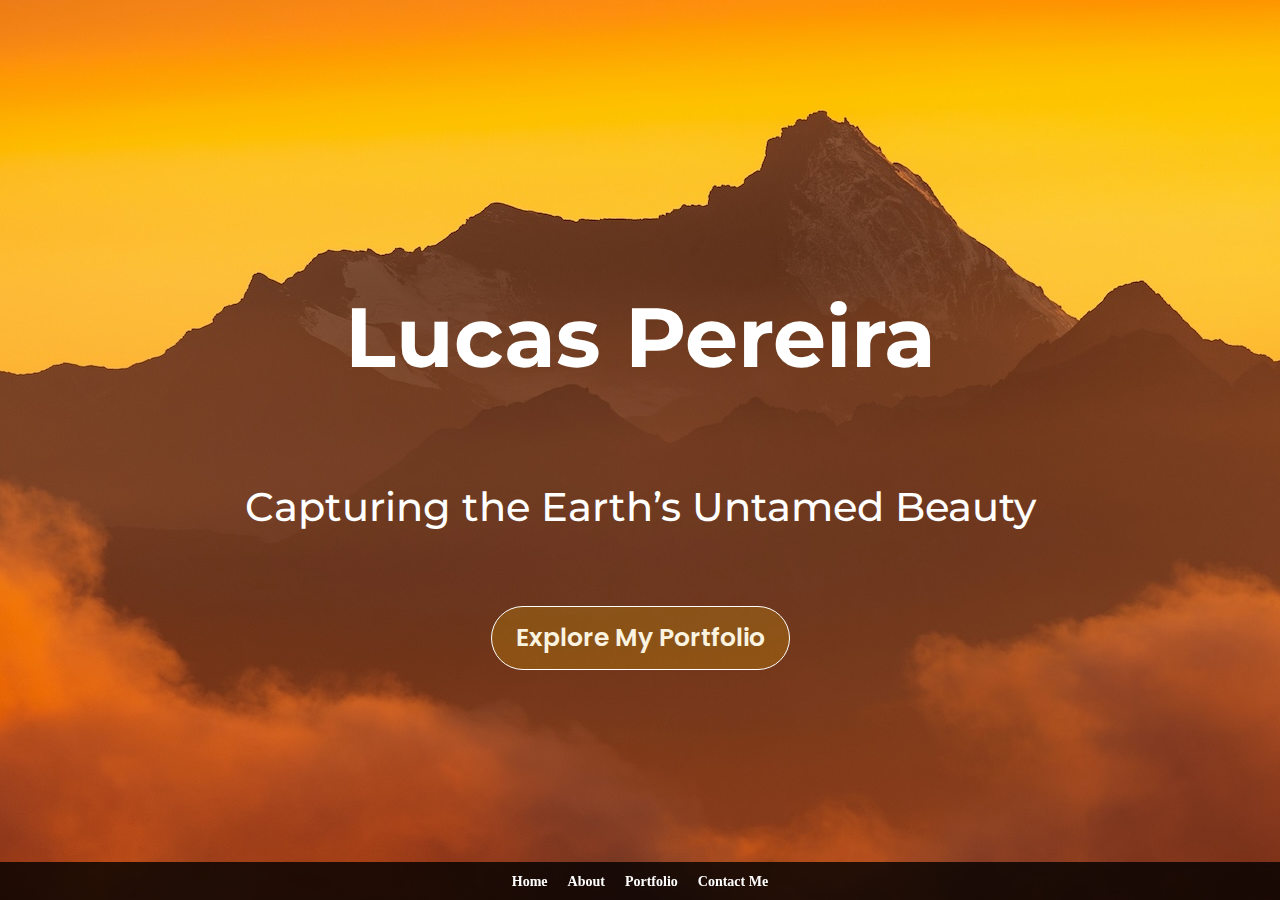
<file: index.html>
<!doctype html>
<html lang="en-US">
  <head>
    <meta charset="utf-8" />
    <meta name="viewport" content="width=device-width" />
    <title>Lucas Pereira | Landscape Photography</title>
    <link href="styles/style.css" rel="stylesheet" />
    <link rel="preconnect" href="https://fonts.googleapis.com">
    <link rel="preconnect" href="https://fonts.gstatic.com" crossorigin>
    <link href="https://fonts.googleapis.com/css2?family=Montserrat:ital,wght@0,100..900;1,100..900&family=Poppins:ital,wght@0,100;0,200;0,300;0,400;0,500;0,600;0,700;0,800;0,900;1,100;1,200;1,300;1,400;1,500;1,600;1,700;1,800;1,900&family=Roboto:ital,wght@0,100..900;1,100..900&display=swap" rel="stylesheet">
  </head>
  <body>
    <div class="hero">
        <h1>Lucas Pereira</h1>
        <br>
        <p class="tagline">Capturing the Earth’s Untamed Beauty</p>
        <a href="portfolio.html" class="button">Explore My Portfolio</a>
        <!-- <input class="button" type="submit" value = "Explore My Portfolio" /> -->
    </div>
    <footer>
        <ul class="footer-nav">
            <li><a href="index.html">Home</a></li>
            <li><a href="about.html">About</a></li>
            <li><a href="portfolio.html">Portfolio</a></li>
            <li><a href="contact.html">Contact Me</a></li>
        </ul>
    </footer>
  </body>
</html>
</file>
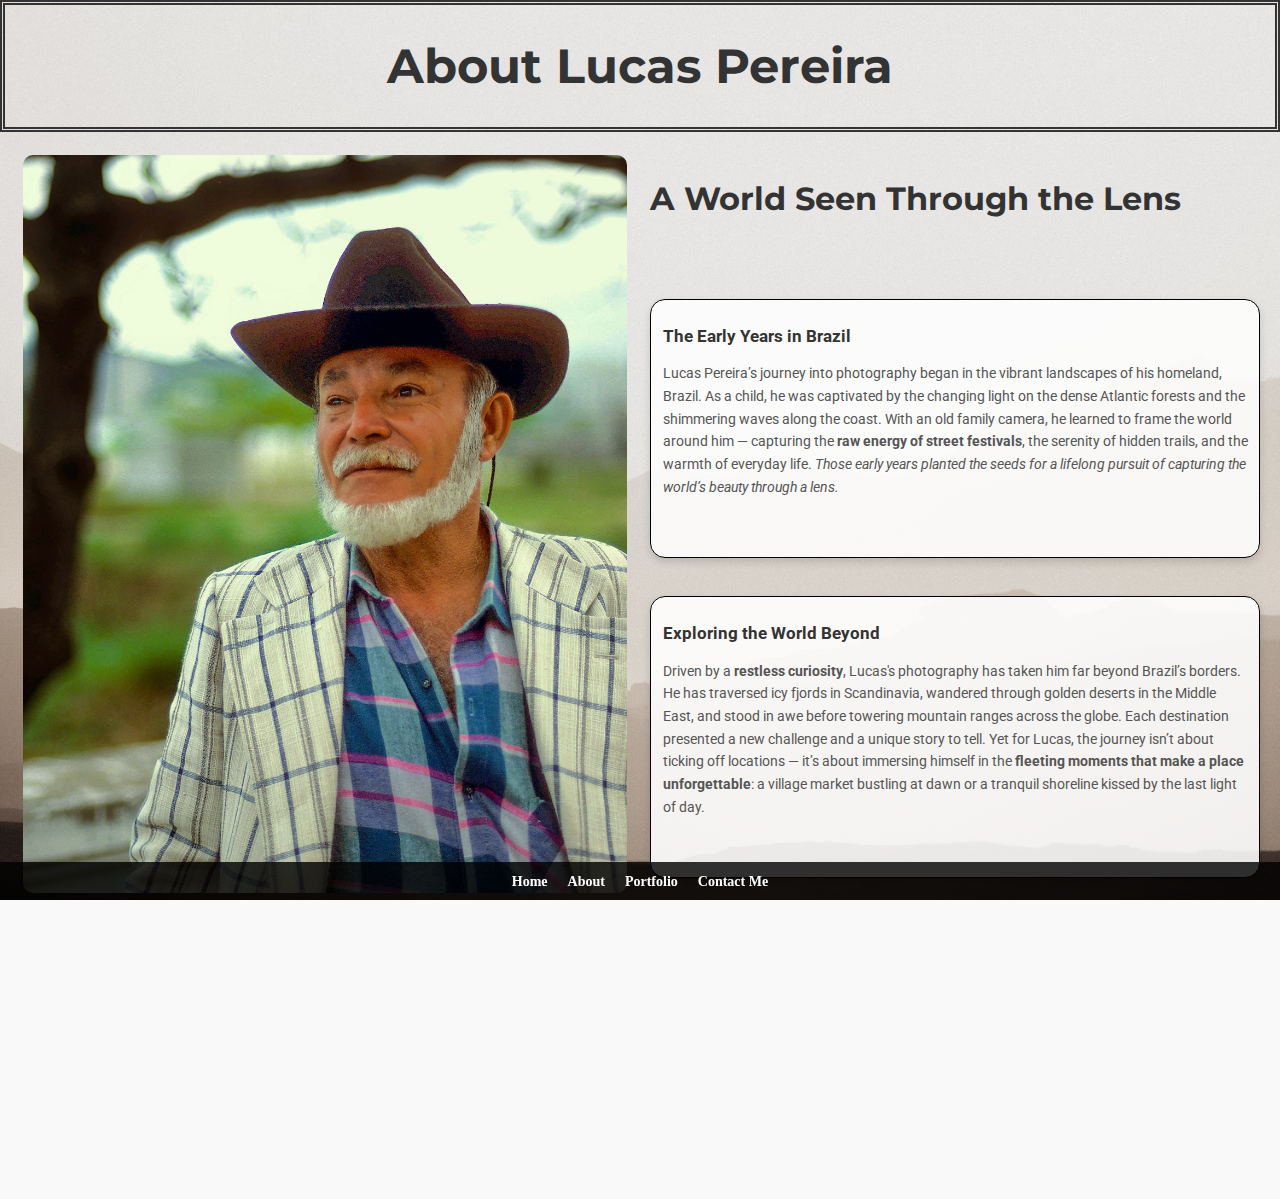
<file: about.html>
<!doctype html>
<html lang="en-US">
  <head>
    <meta charset="utf-8" />
    <meta name="viewport" content="width=device-width" />
    <title>Lucas Pereira | Landscape Photography</title>
    <link href="styles/about_style.css" rel="stylesheet" />
    <link rel="preconnect" href="https://fonts.googleapis.com">
    <link rel="preconnect" href="https://fonts.gstatic.com" crossorigin>
    <link href="https://fonts.googleapis.com/css2?family=Montserrat:ital,wght@0,100..900;1,100..900&family=Poppins:ital,wght@0,100;0,200;0,300;0,400;0,500;0,600;0,700;0,800;0,900;1,100;1,200;1,300;1,400;1,500;1,600;1,700;1,800;1,900&family=Roboto:ital,wght@0,100..900;1,100..900&display=swap" rel="stylesheet">
  </head>
  <body>
    <div class="about">
      <div class="box">
        <div class="one">
          <h1>About Lucas Pereira</h1>
        </div>
        <div class="two">
          <section class="about">
              <div class = "about-container">
                <div class="about-image">
                  <img src="images/portrait.jpg">
                </div>
                <div class="title">
                  <h2>
                    A World Seen Through the Lens
                  </h2>
                </div>
  
                <div class="Card_1">
                    
                    <h3>
                      The Early Years in Brazil
                    </h3>
  
                    <p>Lucas Pereira’s journey into photography began in the vibrant landscapes of his homeland, <span class="highlight">Brazil</span>. As a child, he was captivated by the changing light on the dense Atlantic forests and the shimmering waves along the coast. With an old family camera, he learned to frame the world around him — capturing the <strong>raw energy of street festivals</strong>, the serenity of hidden trails, and the warmth of everyday life. <em>Those early years planted the seeds for a lifelong pursuit of capturing the world’s beauty through a lens.</em></p>
  
                </div>
  
                <div class="Card_2">
                    <h3>
                      Exploring the World Beyond
                    </h3>
  
                    <p>Driven by a <strong>restless curiosity</strong>, Lucas's photography has taken him far beyond <span class="highlight">Brazil’s borders</span>. He has traversed <span class="highlight">icy fjords in Scandinavia</span>, wandered through <span class="highlight">golden deserts in the Middle East</span>, and stood in awe before <span class="highlight">towering mountain ranges</span> across the globe. Each destination presented a new challenge and a unique story to tell. Yet for Lucas, the journey isn’t about ticking off locations — it’s about immersing himself in the <strong>fleeting moments that make a place unforgettable</strong>: a village market bustling at dawn or a tranquil shoreline kissed by the last light of day.</p>   
                </div>
        
                <div class="Card_3">
                    <h3>
                      The Philosophy Behind the Lens
                    </h3>
  
                    <p>For Lucas Pereira, photography is a meditation on life’s beauty and impermanence. He believes that every photograph should <strong>invite viewers to see the world anew</strong> — to pause, reflect, and reconnect with nature’s rhythms. His work isn’t about capturing perfection but about <span class="highlight">honouring the authentic and often overlooked details</span>: the texture of windswept grass, the play of shadows on a rocky cliff, or the gentle dance of leaves in a forest breeze. <em>“The camera,” Lucas says, “isn’t just a tool; it’s a bridge between my experience and yours.”</em></p>  
                </div>
  
                <div class="Card_4">
                    <blockquote>
                      <p>“The world moves fast — but through a lens, time slows, and <strong>beauty reveals itself in unexpected places</strong>.”</p>
                      <p>— Lucas Pereira</p>
                </div>
              </div>  
          </section>
        </div>
    </div>

    </div>
    <footer>
      <ul class="footer-nav">
          <li><a href="index.html">Home</a></li>
          <li><a href="about.html">About</a></li>
          <li><a href="portfolio.html">Portfolio</a></li>
          <li><a href="contact.html">Contact Me</a></li>
      </ul>
    </footer>
</body>
</html>
</file>
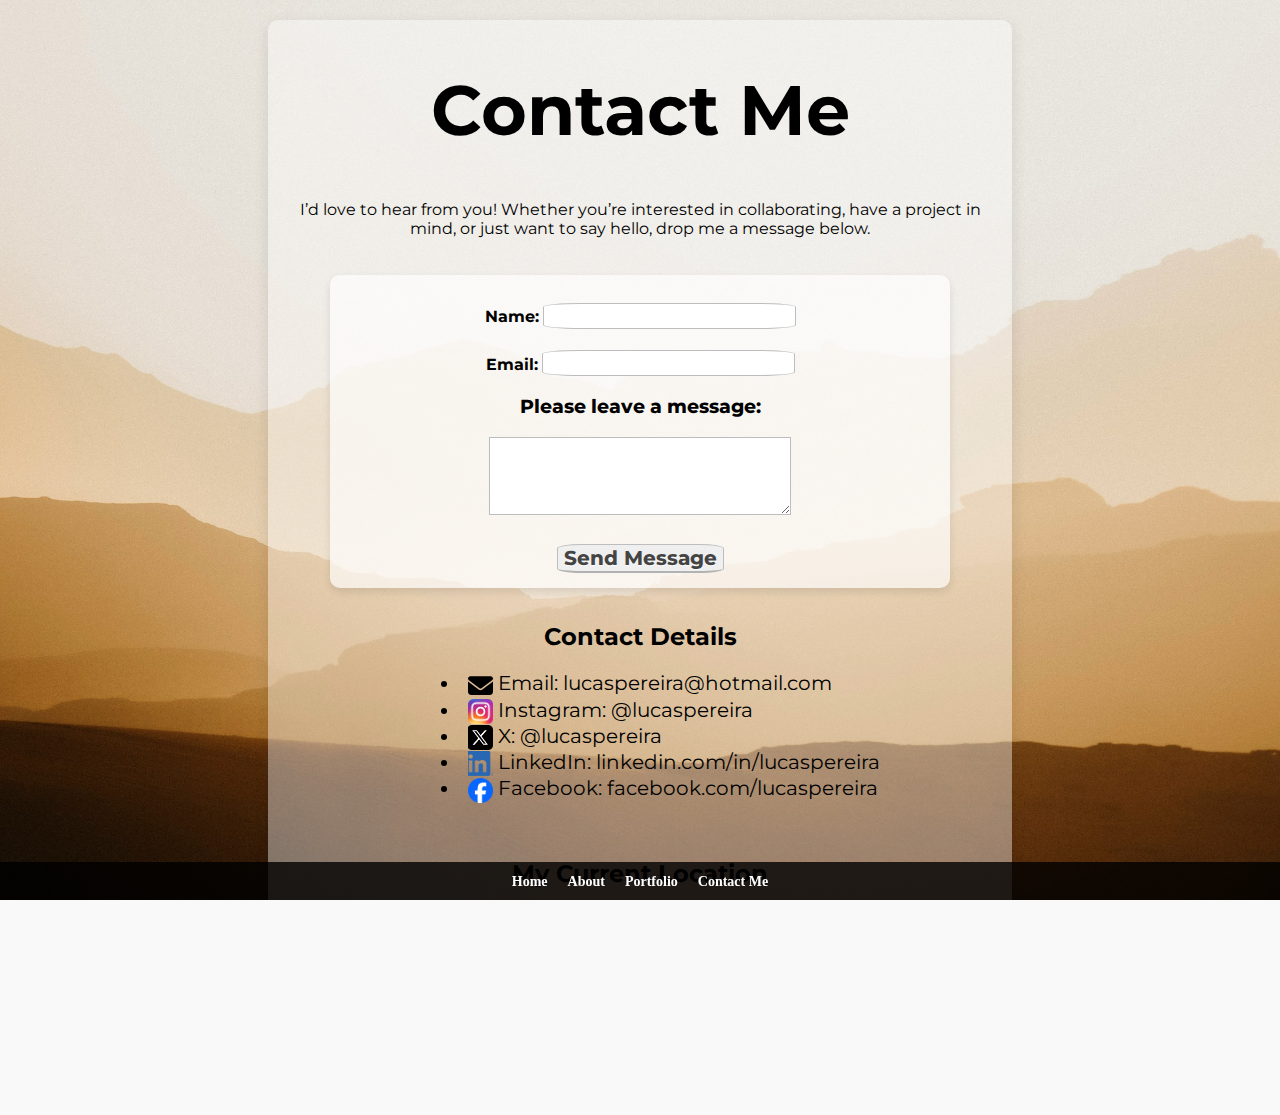
<file: contact.html>
<!doctype html>
<html lang="en-US">
  <head>
    <meta charset="utf-8" />
    <meta name="viewport" content="width=device-width" />
    <title>Lucas Pereira | Landscape Photography</title>
    <link href="styles/contact_style.css" rel="stylesheet" />
    <link rel="preconnect" href="https://fonts.googleapis.com">
    <link rel="preconnect" href="https://fonts.gstatic.com" crossorigin>
    <link href="https://fonts.googleapis.com/css2?family=Montserrat:ital,wght@0,100..900;1,100..900&family=Poppins:ital,wght@0,100;0,200;0,300;0,400;0,500;0,600;0,700;0,800;0,900;1,100;1,200;1,300;1,400;1,500;1,600;1,700;1,800;1,900&family=Roboto:ital,wght@0,100..900;1,100..900&display=swap" rel="stylesheet">
  </head>
  <body>
    <div class="contact">
        <div class="text_box">
            <h1>
                Contact Me
            </h1>
        
            <p class="intro_text">
                I’d love to hear from you! Whether you’re interested in collaborating, have a project in mind, or just want to say hello, drop me a message below.
            </p>
            
            <fieldset>
                <!--<legend>Get in Touch</legend>-->
                <form>
                    <p><strong>Name:</strong>
                        <input type="text" name="Name"/>
                    </p>
                    <p><strong>Email:</strong>
                        <input type="email" name="email"/>
                    </p>
                    <h3>Please leave a message:</h3>
                    <textarea name="Comments" cols="30" rows="4">
                    </textarea>
                    <br>
                    <br>
                    <input class="submit" type="submit" name="send message" value="Send Message">
                </form>
            </fieldset>

            <div class="details_map_grid">

                <div>
                    <h2>
                        Contact Details
                    </h2>
                    <p>
                        <ul>
                             <li>
                                <img src="images/mail_icon.svg">
                                 Email:
                                 <a href="mailto:lucaspereira@hotmail.com">lucaspereira@hotmail.com</a>
                                 
                             </li>
                             <li>
                                <img src="images/insta_icon.png">
                                 Instagram: 
                                 <a href="https://www.instagram.com/demo" target="_blank">@lucaspereira</a>
                                 
                                 </li>
                             <li>
                                <img src="images/x_icon.png">
                                 X: 
                                 <a href="https://www.x.com/demo" target="_blank">@lucaspereira</a>
                                 
                             </li>
                             <li>
                                <img src="images/linkedin_icon.png">
                                 LinkedIn: 
                                 <a href="linkedin.com/in/lucaspereira">linkedin.com/in/lucaspereira</a>
                                 
                             </li>
                             <li>
                                <img src="images/facebook_icon.png">
                                 Facebook:
                                 <a href="facebook.com/lucaspereira">facebook.com/lucaspereira</a>
                                 
                             </li>
                             </li>
                        </ul> 
                     </p>
                </div>

                <div>
                    <h2>
                        My Current Location
                    </h2>
                    <iframe
                        width="350"
                        height="150"
                        src="https://www.openstreetmap.org/export/embed.html?bbox=-0.489%2C51.28%2C0.236%2C51.686&layer=mapnik">
                    </iframe>
                </div>
            </div>
        </div>
    </div>
    <footer>
        <ul class="footer-nav">
            <li><a href="index.html">Home</a></li>
            <li><a href="about.html">About</a></li>
            <li><a href="portfolio.html">Portfolio</a></li>
            <li><a href="contact.html">Contact Me</a></li>
        </ul>
    </footer>
  </body>
  </html>
</file>
<file: styles/style.css>
html, body {
    margin: 0; /* Remove default margins */
    padding: 0; /* Remove default padding */
    height: 100%; /* Ensure body and html take up full viewport height */
    
}
.hero{
    display: flex; /* Activate Flexbox */
    flex-direction: column;
    justify-content: center; /* Centre horizontally */
    align-items: center; /* Centre vertically */
    width: 100vw;
    height: 100vh;
    background-image: url('../images/orange_alps_hero 2.jpg'); /* Set the image as background */
    background-position: center;
    margin: 0;
    padding: 0;
}
h1 {
    color: white;
    font-family: Montserrat;
    font-size: 84px;
    font-weight: 700;
}
.tagline {
    color: rgba(233, 233, 233s, 0.95);
    margin-top: 20px;
    font-family: Montserrat;
    font-size: 40px;
    font-weight: 500;    
}
p {
    color: white;
    font-family: Montserrat;
    font-size: 40px;
    /*max-width: ;*/
}
.button {
    margin-top: 35px;
    font-family: Poppins;
    font-weight: 600;
    font-size: 25px;
    padding: 12px 24px;
    border-radius: 50px;
    transition: all 0.3s ease-in-out;
    background: rgba(255, 193, 7, 0.2);
    /*background: rgba(255, 255, 255, 0.2);*/
    border: 1px solid white;
    color: #FAF3E0;
    text-decoration: none;
}
.button:hover {
    background-color: #FFC107;
    color: #FF7043
}
footer {
  position: fixed;
  bottom: 0;
  width: 100%;
  background: rgba(0, 0, 0, 0.8); /* Semi-transparent for contrast */
  font-weight: 700;
  color: white;
  text-align: right;
  padding: 10px 0;
  display: flex;
  text-align: right;
  justify-content: center;
}

.footer-nav {
  list-style: none;
  padding: 0;
  margin: 0;
  display: flex;
  justify-content: center;
  gap: 20px; /* Adds spacing between links */
}

.footer-nav li {
  display: inline;
}

.footer-nav a {
  text-decoration: none;
  color: white;
  font-size: 14px;
  transition: color 0.3s ease;
}

.footer-nav a:hover {
  color: #ffd700; /* Warm golden yellow on hover */
}
</file>
<file: styles/about_style.css>
html, body {
    background-color: #f9f9f9;
    margin: 0;
    padding: 0;
    overflow-x: hidden;
    height: 100%;
}

.about{
  display: flex; /* Activate Flexbox */
  flex-direction: column;
  justify-content: center; /* Centre horizontally */
  background-image: url('../images/juli-kosolapova-PTi0xe9lPFM-unsplash-bw.jpg'); /* Set the image as background */
  background-size: cover;
  font-family: 'Roboto', sans-serif;
  font-size: 1rem;
  font-weight: normal;
  color: #333333;
}

.about h2 {
  font-family: Montserrat;
  font-size: 2rem;
  color: #333;
}

.about p {
  line-height: 1.6;
  color: #555;
}

.box {
  display: flex;
  flex-direction: column;
  flex-grow: 1;
  min-height: 100vh;
  
}
.one {
    flex: 0.1 1 auto;
    border: thick double;
    background: linear-gradient(white, lightorange);
    
}
  
.two {
    flex: 1 1 auto;   
}

h1 {
    text-align: center;
    font-family: Montserrat;
    font-size: 3rem;
    font-weight: 700;
}

.about-container {
    display: grid;    
    grid-template-columns: 1fr; /* Default to one column on small screens */
    grid-auto-rows: auto;
    grid-gap: 20px; /* Space between image and text */
    padding: 20px;
    margin-bottom: 20px;
    align-items: stretch;
}

.about-image{
  border: solid rgba(0, 0, 0, 0); 
  /*height: 500px;*/
  align-items: strech;
}

.about-image img {
    display: block;
    max-width: 100%;
    height: auto;
    border-radius: 10px;  /* Optional: for a slightly rounded image */
    text-align: center;
}


.Card_1, .Card_2, .Card_3, .Card_4{
  /*background: linear-gradient(145deg, #ffffff, #f3f3f3);*/
  /*border: 1px solid #ddd; removed for testing */
  border: 1px solid black;
  background-color: rgba(255, 255, 255, 85%);
  border-radius: 15px;
  box-shadow: 0 4px 8px rgba(0, 0, 0, 0.15);
  padding: 10px;
  padding-left: 12px;
  transition: transform 0.3s ease, box-shadow 0.3s ease;
  margin-bottom: 6%;
}

.Card_2{
  background-color: rgba(255, 255, 255, 88%);
}

.Card_3, .Card_4{
  background-color: rgba(255, 255, 255, 93%);
}

.Card_1:hover {
  background-color: rgba(255, 255, 255, 95%);
  transform: translateY(-5px);
  box-shadow: 0 8px 16px rgba(0, 0, 0, 0.2);
}

.Card_2:hover {
  background-color: rgba(255, 255, 255, 95%);
  transform: translateY(-5px);
  box-shadow: 0 8px 16px rgba(0, 0, 0, 0.2);
}

.Card_3:hover {
  background-color: rgba(255, 255, 255, 95%);
  transform: translateY(-5px);
  box-shadow: 0 8px 16px rgba(0, 0, 0, 0.2);
}

.Card_4:hover {
  background-color: rgba(255, 255, 255, 95%);
  transform: translateY(-5px);
  box-shadow: 0 8px 16px rgba(0, 0, 0, 0.2);
}

footer {
    position: fixed;
    bottom: 0;
    left: 0;
    width: 100%;
    background: rgba(0, 0, 0, 0.8); /* Semi-transparent for contrast */
    font-weight: 700;
    color: white;
    text-align: right;
    padding: 10px 0;
    display: flex;
    text-align: right;
    justify-content: center;
  }
  
  .footer-nav {
    list-style: none;
    padding: 0;
    margin: 0;
    display: flex;
    justify-content: center;
    gap: 20px; /* Adds spacing between links */
  }
  
  .footer-nav li {
    display: inline;
  }
  
  .footer-nav a {
    text-decoration: none;
    color: white;
    font-size: 14px;
    transition: color 0.3s ease;
  }
  
  .footer-nav a:hover {
    color: #ffd700; /* Warm golden yellow on hover */
  }


@media (min-width: 800px) and (min-height: 700px){

    .about-container {
      grid-template-columns: 1fr 1fr; /* Two equal columns: image on left, text on right */
      grid-auto-rows: auto auto auto auto;
      /*align-items: stretch;*/
    }

    .about-image{
      grid-column-start: 1;
      grid-column-end: 2;
      grid-row-start: 1;
      grid-row-end: 4;
    }
  
    .about-image img {
      max-width: 100%; /* Ensure the image takes up full column width */
      height: 100vh;
      min-height: 82vh;
      max-height: 77vh;
      object-fit: cover;
      border: #333;
    }

    .about {
        font-size: calc(0.65vw + 0.65vh);
    }
  
    .text-container {
      text-align: left; /* Left-align text on medium screens */
    }

    .Card_1, .Card_2, .Card_3, .Card_4{
      margin-bottom: 3%;
    }

    .Card_4{
      font-size: 1.2em;
      font-weight: 700;
      text-align: center;
      margin: auto 20px auto;
    }

}
</file>
<file: styles/contact_style.css>
html, body {
    background-color: #f9f9f9;
    margin: 0;
    padding: 0;
    overflow-x: hidden;
    height: 100%;
}

.contact{
    display: flex; /* Activate Flexbox */
    flex-direction: column;
    justify-content: center; /* Centre horizontally */
    align-items: center; /* Centre vertically */
    background-image: url('../images/juli-kosolapova-PTi0xe9lPFM-unsplash.jpg'); /* Set the image as background */
    background-size: cover;
    padding: 20px;
    min-height: 96vh;
}

.text_box{
    /*margin-top: 30px; I think the issue may be related to the translations below*/
    text-align: center;
    background: rgba(255, 255, 255, 0.4); /* Semi-opaque white */
    max-width: 60%;
    font-family: Montserrat;
    color: black;
    /*padding: 2rem;*/ 
    border-radius: 10px; 
    box-shadow: 0 5px 15px rgba(0, 0, 0, 0.1);
}

.intro_text{
    margin-bottom: 5%;
    padding-left: 2%;
    padding-right: 2%;
}
    
legend {
    font-weight: bold;
    color: #555;
}

fieldset{
    border: none;
    /*padding: 20px;*/
    border-radius: 10px;
    margin: 0 auto;
    box-shadow: 0 4px 8px rgba(0, 0, 0, 0.1);
    text-align: center;
    max-width: 80%;
    background-color: rgba(255, 255, 255, 0.65);
    padding-bottom: 2%;
    margin-bottom: 2%;
}

/*.details_map_grid{
    /*margin-top: 30px;*/
    /*border: solid;
}*/

img{
    width: 25px;
    height: 25px; /* Force all images to have a consistent size */
    object-fit: cover; /* Ensures the image fills the box while maintaining aspect ratio */
    vertical-align: middle;
    /*object-fit: contain;
    object-position: center;
    background: #fff; /* Optional, to debug transparent padding issues */
}

h1{
    /*margin-top: 100px;*/
    font-size: 70px;;
}

h3{
    font-weight: 750;
}

input{
    font-size: 120%;
    border: 1px solid #bdbdbd;
    border-radius: 15%;
    margin-top: 1%;
}

ul{
    margin-top: 0%;
}

textarea{
    font-size: 120%;
    border: 1px solid #bdbdbd;
}

.submit{
    font-family: Montserrat;
    font-size: 20px;
    font-weight: 750;
    /*margin-top: 2%;
    margin-bottom: 2%;*/
    color: #444444;
    text-shadow: 0px 1px 1px #ffffff;
    border-bottom: 2px solid #b2b2b2;
    /*border-right: 1px solid #b2b2b2;*/
}

.submit:hover {
    color: #333333;
    border: 1px solid #a4a4a4;
    border-top: 2px solid #b2b2b2
}

.details_map_grid{
    display: grid;
    grid-template-columns: repeat(2, 1fr);
    padding-bottom: 1%;
    margin-bottom: 3%;
}

/* ul causing the issue here.*/

.details_map_grid ul {
    display: inline-block;
    font-size: 20px;
    /*padding: 0;*/
    list-style-position: inside;
    text-align: left;
}

a {
    color: black; /* or any colour you prefer */
    text-decoration: none;
}
  
a:visited {
    color: black; /* keep it the same as unvisited links */
}
  
a:hover {
    color: grey; /* optional hover effect */
    text-decoration: underline;
}
  
a:active {
    color: black;
}
  
footer {
    position: fixed;
    bottom: 0;
    width: 100%;
    background: rgba(0, 0, 0, 0.8); /* Semi-transparent for contrast */
    font-weight: 700;
    color: white;
    text-align: right;
    padding: 10px 0;
    display: flex;
    text-align: right;
    justify-content: center;
  }
  
  .footer-nav {
    list-style: none;
    padding: 0;
    margin: 0;
    display: flex;
    justify-content: center;
    gap: 20px; /* Adds spacing between links */
  }
  
  .footer-nav li {
    display: inline;
  }
  
  .footer-nav a {
    text-decoration: none;
    color: white;
    font-size: 14px;
    transition: color 0.3s ease;
  }
  
  .footer-nav a:hover {
    color: #ffd700; /* Warm golden yellow on hover */
  }

@media (max-width: 1050px) {

    .text_box{
        max-width: 100%;
    }

}

@media (max-width: 1550px) {

    .details_map_grid{
        grid-template-columns: repeat(1, 1fr);
    }
}
</file>
